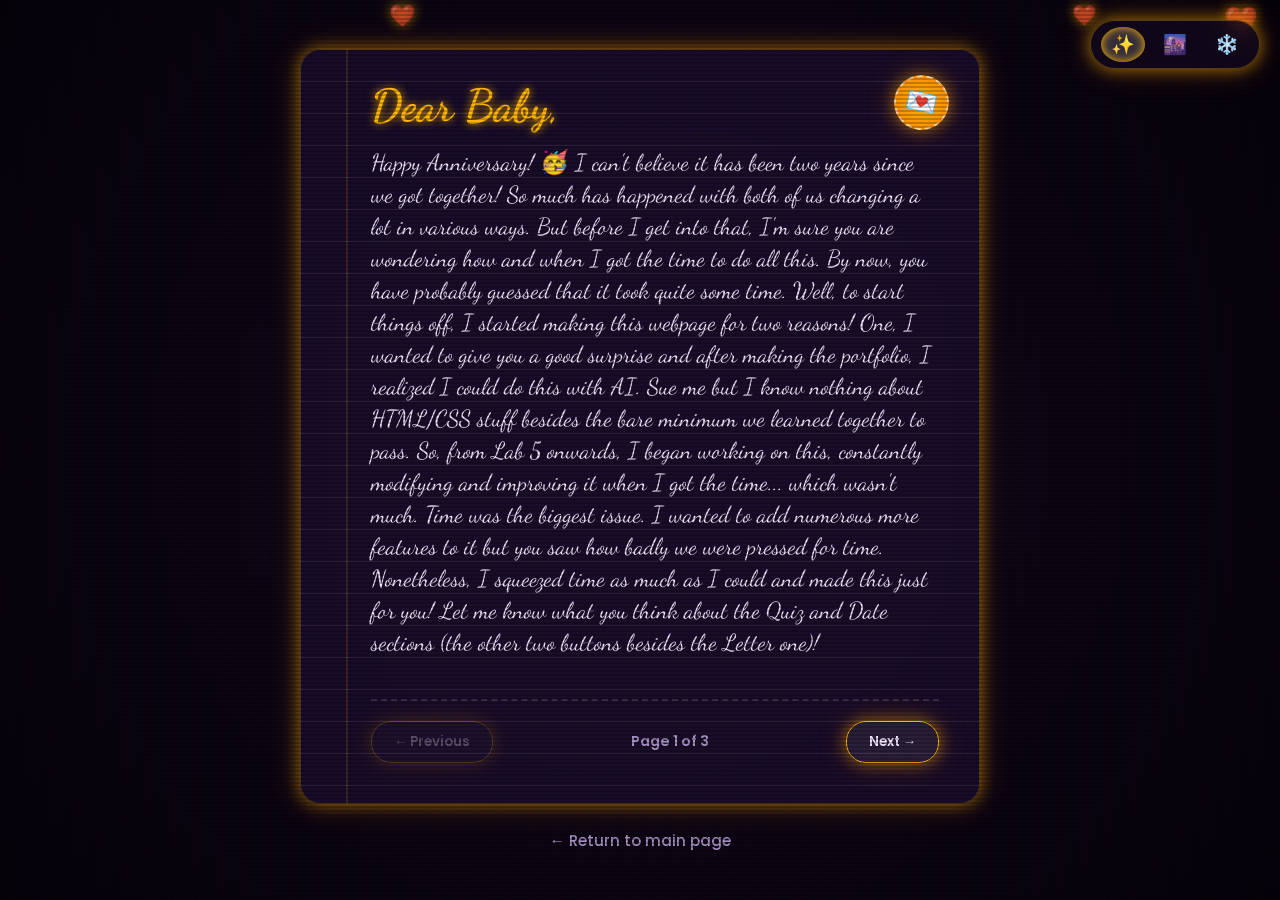
<file: letter.html>
<!DOCTYPE html>
<html lang="en">
<head>
  <meta charset="UTF-8">
  <meta name="viewport" content="width=device-width, initial-scale=1.0">
  <title>A Love Letter For You 💌</title>
  <link rel="stylesheet" href="style.css">
  <link href="https://fonts.googleapis.com/css2?family=Dancing+Script:wght@600;700&family=Poppins:wght@300;400;600&family=Press+Start+2P&display=swap" rel="stylesheet">
  <style>
    .letter-wrapper {
      min-height: 100vh;
      display: flex;
      flex-direction: column;
      justify-content: center;
      align-items: center;
      padding: 30px 20px;
      position: relative;
      z-index: 10;
    }

    /* Theme-Blending Letter Paper Design with Subtle Ruled Lines */
    .notebook-paper {
      max-width: 680px;
      width: 100%;
      min-height: 460px;
      background: var(--card-bg);
      backdrop-filter: blur(15px);
      /* Subtle vertical margin line and horizontal ruled lines that adapt to theme text color opacity */
      background-image:
        linear-gradient(90deg, transparent 45px, rgba(255, 183, 3, 0.15) 45px, rgba(255, 183, 3, 0.15) 47px, transparent 47px),
        repeating-linear-gradient(transparent, transparent 31px, rgba(255, 255, 255, 0.08) 31px, rgba(255, 255, 255, 0.08) 32px);
      background-size: 100% 100%;
      border-radius: 20px;
      border: 1px solid rgba(255, 183, 3, 0.25);
      box-shadow: var(--neon-glow);
      padding: 40px 40px 40px 70px; /* Extra left padding for margin line alignment */
      position: relative;
      color: var(--text-main);
      transform-style: preserve-3d;
      transition: transform 0.6s cubic-bezier(0.25, 1, 0.5, 1), background 0.8s ease, border 0.8s ease;
    }

    /* Decorative Stamp / Wax Seal in the corner */
    .paper-stamp {
      position: absolute;
      top: 25px;
      right: 30px;
      width: 55px;
      height: 55px;
      background: radial-gradient(circle, var(--accent-pink) 0%, var(--accent-red) 100%);
      border-radius: 50%;
      display: flex;
      align-items: center;
      justify-content: center;
      box-shadow: var(--neon-glow);
      font-size: 1.6rem;
      transform: rotate(12deg);
      border: 2px dashed rgba(255, 255, 255, 0.6);
    }

    .letter-page-content {
      display: none;
      animation: paperFlip 0.5s cubic-bezier(0.25, 1, 0.5, 1) forwards;
    }

    .letter-page-content.active {
      display: block;
    }

    @keyframes paperFlip {
      0% {
        opacity: 0;
        transform: rotateX(15deg) translateY(15px);
      }
      100% {
        opacity: 1;
        transform: rotateX(0deg) translateY(0);
      }
    }

    .letter-title {
      font-family: 'Dancing Script', cursive;
      font-size: 2.8rem;
      color: var(--accent-pink);
      text-shadow: 0 0 8px var(--accent-pink);
      margin-bottom: 25px;
      line-height: 32px; /* Matches ruled lines */
    }

    .letter-body {
      font-family: 'Dancing Script', cursive;
      font-size: 1.45rem;
      line-height: 32px; /* Perfectly aligns with background notebook lines (32px) */
      color: var(--text-main);
      margin-bottom: 40px;
    }

    .letter-body p {
      margin-bottom: 32px;
    }

    .letter-footer {
      display: flex;
      justify-content: space-between;
      align-items: center;
      border-top: 2px dashed rgba(255, 255, 255, 0.15);
      padding-top: 20px;
      margin-top: 20px;
    }

    .page-indicator {
      font-family: 'Poppins', sans-serif;
      font-size: 0.9rem;
      font-weight: 600;
      color: var(--text-muted);
    }

    .letter-nav-btn {
      font-family: 'Poppins', sans-serif;
      background: rgba(255, 255, 255, 0.08);
      border: 1px solid var(--accent-pink);
      color: var(--text-main);
      padding: 10px 22px;
      border-radius: 20px;
      font-weight: 600;
      cursor: pointer;
      box-shadow: var(--neon-glow);
      transition: all 0.3s ease;
    }

    .letter-nav-btn:hover:not(:disabled) {
      background: var(--accent-pink);
      color: var(--bg-gradient);
      transform: translateY(-2px);
      box-shadow: 0 0 20px var(--accent-pink);
    }

    .letter-nav-btn:disabled {
      opacity: 0.3;
      cursor: not-allowed;
    }

    .back-link {
      margin-top: 25px;
      display: inline-block;
      color: var(--text-muted);
      text-decoration: none;
      font-size: 0.95rem;
      font-weight: 500;
    }

    .back-link:hover {
      color: var(--accent-pink);
      text-decoration: underline;
    }
  </style>
</head>
<body data-theme="velvet">

  <!-- CRT Screen Overlay -->
  <div class="crt-overlay"></div>

  <!-- Theme Switcher -->
  <div class="theme-switcher">
    <button class="theme-btn active" data-theme="velvet" title="Velvet Eclipse">✨</button>
    <button class="theme-btn" data-theme="synthwave" title="Neon Synthwave">🌆</button>
    <button class="theme-btn" data-theme="frost" title="Nordic Frost">❄️</button>
  </div>

  <div class="heart-bg" id="heartContainer"></div>

  <div class="letter-wrapper">
    <div class="notebook-paper glitch-card">
      <div class="paper-stamp">💌</div>

      <!-- Page 1 -->
      <div class="letter-page-content active" id="page1">
        <h2 class="letter-title">Dear Baby,</h2>
        <div class="letter-body">
          <p>
            Happy Anniversary! 🥳 I can't believe it has been two years since we got together! So much has happened
            with both of us changing a lot in various ways. But before I get into that, I'm sure you are wondering
            how and when I got the time to do all this. By now, you have probably guessed that it took quite some
            time. Well, to start things off, I started making this webpage for two reasons! One, I wanted to give you
            a good surprise and after making the portfolio, I realized I could do this with AI. Sue me but I know
            nothing about HTML/CSS stuff besides the bare minimum we learned together to pass. So, from Lab 5 onwards,
            I began working on this, constantly modifying and improving it when I got the time... which wasn't much.
            Time was the biggest issue. I wanted to add numerous more features to it but you saw how badly we were
            pressed for time. Nonetheless, I squeezed time as much as I could and made this just for you! Let me know what you think
            about the Quiz and Date sections (the other two buttons besides the Letter one)!
          </p>
        </div>
      </div>

      <!-- Page 2 -->
      <div class="letter-page-content" id="page2">
        <h2 class="letter-title">My Eternal Love</h2>
        <div class="letter-body">
          <p>
            You know what's cool about this? I can write each part on each page! And because I'm not restricted here,
            i can type as much as I want! Don't worry, I won't make you read through an essay lmao 🤣 I'm hoping you
            read my letter first before this. You should, considering I would show this webpage as the final gift to
            you!
            We've come a long way! I think we can both clearly say that we have changed a lot in the past two years!
            It feels surreal to think about it. It feels like yesterday when I spoke with you for the first time and
            we walked to New Market together, had our first date before we officially became a couple, announced each
            other as girlfriend and boyfriend casually like we were eating ice cream, and so on! One thing I have to
            say, you have changed a lot for the better! I remember how shy and timid you used to be and look at you
            now! You smack talk people (something I do usually), stand up for yourself (became more confident), deny
            others when they are pushing it too much (you didn't have the heart to deny before), and of course, love
            me in such a special way that nobody else could! If I was given a second chance at life and asked what I
            would do differently, I would probably try to make sure I had more money on me so that I could take you
            out and buy gifts for you. You can say you don't need it but I want to because you deserve it for
            everything you've done for me! Nobody in my entire life has loved me in a way that you have and nobody
            will! That special place in my heart will belong to you, always and forever, my love!
          </p>
        </div>
      </div>

      <!-- Page 3 -->
      <div class="letter-page-content" id="page3">
        <h2 class="letter-title">My Future Wife</h2>
        <div class="letter-body">
          <p>
            Don't worry, this is the last page! I make it any long, you'll murder me for writing essays as letters!
            I know you have heard this before, but I always pray for the both of us! It started as something I felt
            shy about at first but as time went on, it just felt right. Because if there's anyone that I can talk to
            about my personal wants and needs, besides you, it's Allah! And I am and always will be grateful that he
            led me to find you. All the hardships, suffering, pain, journeying, etc. are 5000% worth it for you!
            I think you can understand by now that no amount of words can express how much I love you! I know you are
            skeptical sometimes because so many boys and girls cheat on their loved ones nowadays but I promise you
            here once again! <br>
            1) I promise I will never stop loving you! <br>
            2) I promise I will never leave you! <br>
            3) I promise I will cherish you the way I do now for the rest of eternity! <br>
            4) I promise I will be by your side by the end of time and I pray that I can! <br>
            Trust me when I tell you there is so much more I could write, but it would just become repetitive and
            cumbersome to read through. I know you wouldn't mind and would love to read it anyway... I'm actually
            running out of time so forgive meeeeeeeeee! Oh right! One last thing! You remember the massive 'I love
            you' paragraphs we would give each other in goodnight texts? We haven't done that due to time constraints,
            right? I can't do that in letters properly due to space and time so I will do it here! <br>
            <br>
            I love youuuuuuuuuu, babyyyyyyyyyy! I love youuuuuuuuuu soooooooooo sooooooooooooooo muchhhhhhhhhh,
            babyyyyyyyyyy! I love youuuuuuuuuu, more than my life and more than anything! I love youuuuuuuuuu,
            always and forever, my sweetheart, darling, cutie pie, cupcake, milkshake, ice cream, sugar pie, honey
            bun, apple pie, my true bestie, my love, my hero, my jaan, my loveline, my soulmate, my sunshine, my moon,
            my moonlight, my strawbaby, my prince charming, my princess, my queen, my happiness, my call duck, my
            diamond, my mocha bear, my sweet baby doll, my kuchu-puchu, my smol babyyyyyyyyyy, my hottie, my eternal
            flower, my babyyyyyyyyyy, my angel, my ethereal goddess, my cherry baeeeeeeeeee, my loveliest, sweetest,
            kindest, cutest, most caring, most loving, most beautiful, drop-dead gorgeous, hottest, curviest,
            lust-worthy, drool-worthy, and sexiest girlfriend plus my hottie girlfie plus adorable cutest heroic
            romantic future wife plus kindest sweetest greatest most responsible future mother of our children, my
            everything! 😭😭😭😭😭😚😚😚😚😚🫂🫂🫂🫂🫂💎💎💎💎💎🦆🦆🦆🦆🦆🩷🩷🩷🩷🩷🩷🩷🩷🩷👉👈✨ <br>
            I love youuuuuuuuuu infinitely, amore mio! 😭😭😭😭😭😚😚😚😚😚🩷🩷🩷🩷🩷🩷🩷🩷🩷🩷👉👈✨
          </p>
        </div>
      </div>

      <!-- Page Navigation Footer -->
      <div class="letter-footer">
        <button class="letter-nav-btn" id="prevPageBtn" onclick="changePage(-1)" disabled>← Previous</button>
        <span class="page-indicator" id="pageIndicator">Page 1 of 3</span>
        <button class="letter-nav-btn" id="nextPageBtn" onclick="changePage(1)">Next →</button>
      </div>

    </div>

    <a href="index.html" class="back-link">← Return to main page</a>
  </div>

  <script src="script.js"></script>
  <script>
    let currentPage = 1;
    const totalPages = 3;

    function changePage(direction) {
      const prevBtn = document.getElementById('prevPageBtn');
      const nextBtn = document.getElementById('nextPageBtn');
      const indicator = document.getElementById('pageIndicator');

      // Hide current page
      document.getElementById(`page${currentPage}`).classList.remove('active');

      currentPage += direction;

      // Show new page
      document.getElementById(`page${currentPage}`).classList.add('active');

      indicator.innerText = `Page ${currentPage} of ${totalPages}`;

      prevBtn.disabled = currentPage === 1;
      nextBtn.disabled = currentPage === totalPages;
    }
  </script>
</body>
</html>
</file>
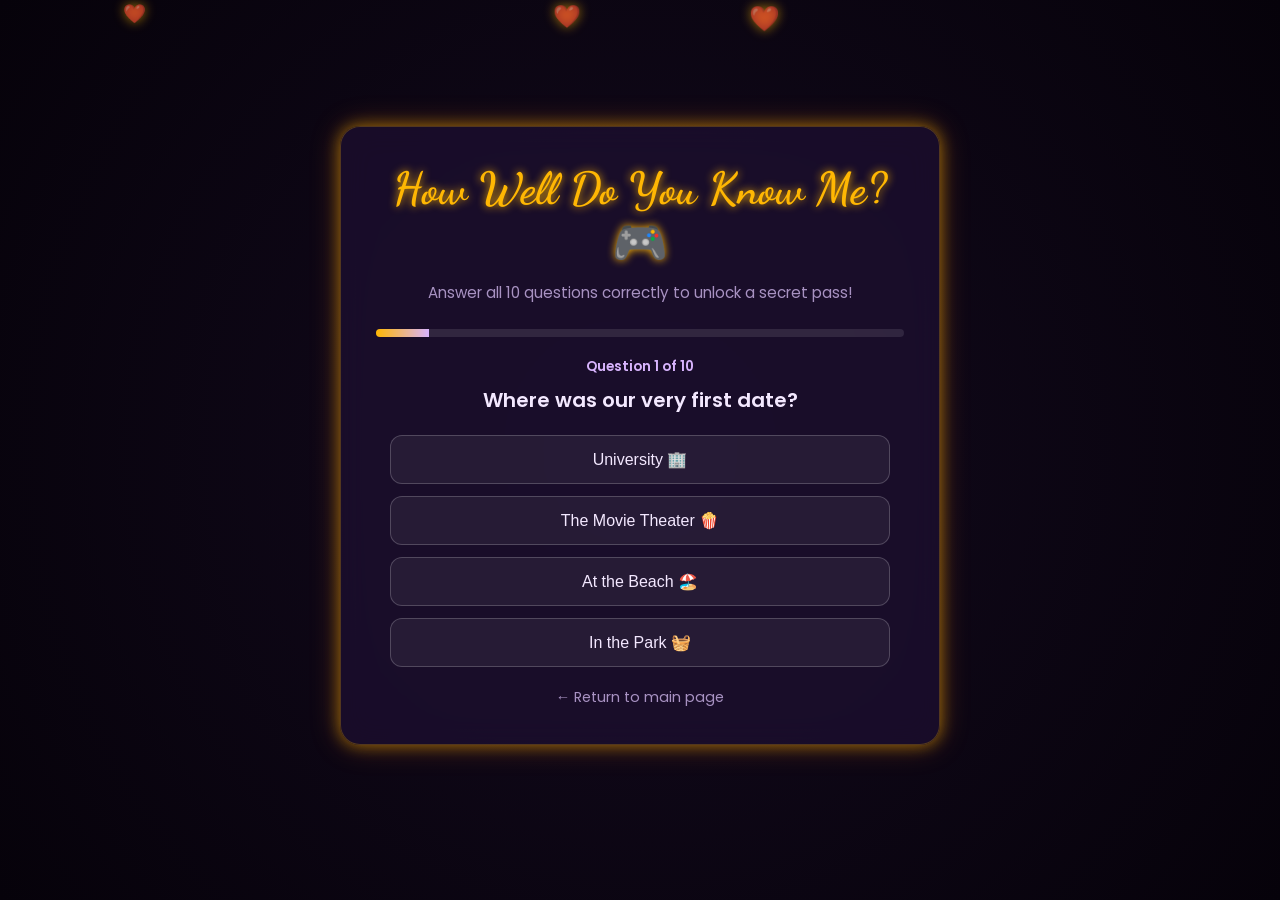
<file: quiz.html>
<!DOCTYPE html>
<html lang="en">
<head>
  <meta charset="UTF-8">
  <meta name="viewport" content="width=device-width, initial-scale=1.0">
  <title>Love Quiz 🎮</title>
  <link rel="stylesheet" href="style.css">
  <link href="https://fonts.googleapis.com/css2?family=Dancing+Script:wght@600;700&family=Poppins:wght@300;400;600&family=Press+Start+2P&display=swap" rel="stylesheet">
  <style>
    .quiz-wrapper {
      min-height: 100vh;
      display: flex;
      flex-direction: column;
      justify-content: center;
      align-items: center;
      padding: 20px;
    }
    .quiz-card-page {
      max-width: 600px;
      width: 90%;
    }
    .back-link {
      margin-top: 20px;
      display: inline-block;
      color: var(--text-muted);
      text-decoration: none;
      font-size: 0.9rem;
    }
    .back-link:hover {
      color: var(--accent-pink);
      text-decoration: underline;
    }
    .opt-container {
      display: flex;
      flex-direction: column;
      gap: 6px;
    }
    .tease-msg {
      color: var(--accent-pink);
      font-size: 0.85rem;
      font-weight: 600;
      text-align: left;
      padding-left: 10px;
      animation: fadeIn 0.3s ease;
    }
    .secret-voucher-card {
      background: linear-gradient(135deg, rgba(255, 183, 3, 0.2), rgba(216, 180, 254, 0.2));
      border: 2px dashed var(--accent-pink);
      border-radius: 16px;
      padding: 25px;
      margin-top: 20px;
      text-align: center;
      box-shadow: var(--neon-glow);
    }
    .voucher-title {
      font-family: 'Dancing Script', cursive;
      font-size: 2.2rem;
      color: var(--accent-pink);
      margin-bottom: 10px;
    }
    .voucher-code {
      display: inline-block;
      background: rgba(0, 0, 0, 0.5);
      border: 1px solid var(--accent-cyan);
      color: var(--accent-cyan);
      padding: 8px 16px;
      border-radius: 8px;
      font-weight: bold;
      letter-spacing: 2px;
      margin: 15px 0 8px 0;
    }
    .voucher-funny-note {
      font-size: 0.8rem;
      color: var(--text-muted);
      font-style: italic;
      margin-top: 4px;
    }
  </style>
</head>
<body data-theme="velvet">

  <div class="heart-bg" id="heartContainer"></div>

  <div class="quiz-wrapper">
    <section class="card quiz-card glitch-card quiz-card-page" id="quizSection">
      <h2 class="glitch-text" data-text="How Well Do You Know Me? 🎮">How Well Do You Know Me? 🎮</h2>
      <p class="section-subtext">Answer all 10 questions correctly to unlock a secret pass!</p>

      <div id="quizContainer">
        <div class="quiz-progress-bar"><div id="quizProgress" style="width: 10%;"></div></div>
        <div class="quiz-question-number" id="quizNum">Question 1 of 10</div>
        <div class="quiz-question" id="quizQuestion">Loading question...</div>
        <div class="quiz-options" id="quizOptions"></div>
      </div>

      <!-- Secret Reward Revealed After Quiz Victory -->
      <div id="secretGallery" class="secret-gallery" style="display: none;">
        <h3 class="glitch-text" data-text="🎉 GRAND SECRET UNLOCKED! 🎉">🎉 GRAND SECRET UNLOCKED! 🎉</h3>
        <p>You know me inside out! Here is your exclusive reward:</p>

        <div class="secret-voucher-card">
          <div class="voucher-title">✨ VIP Velvet Pass ✨</div>
          <p><strong>1x Unlimited Midnight Snack Run & Cuddle Pass</strong></p>
          <p style="font-size: 0.9rem; margin-top: 8px; color: var(--text-muted);">
            Redeemable anytime, anywhere! No arguments allowed. 😘
          </p>
          <div class="voucher-code">CLAIM CODE: LOVE-PERFECT-10</div>
          <p class="voucher-funny-note">⚠️ Disclaimer: Screenshot it before I pretend I never created this pass! 😜</p>
        </div>
      </div>

      <a href="index.html" class="back-link">← Return to main page</a>
    </section>
  </div>

  <script src="script.js"></script>
</body>
</html>
</file>
<file: style.css>
/* ==================================================
   Theme Palette 1: Velvet Eclipse (Default)
   ================================================== */
:root {
  --bg-gradient: radial-gradient(circle at 50% 50%, #130a1e 0%, #06020a 100%);
  --text-main: #f3e8ff;
  --text-muted: #a892c2;
  --accent-pink: #ffb703; /* Radiant Amber Gold */
  --accent-red: #fb8500;
  --accent-cyan: #d8b4fe; /* Electric Amethyst */
  --card-bg: rgba(28, 15, 45, 0.85);
  --timer-bg: rgba(255, 183, 3, 0.12);
  --heart-color: rgba(216, 180, 254, 0.6);
  --glitch-pink: #ffb703;
  --glitch-cyan: #d8b4fe;
  --neon-glow: 0 0 15px rgba(255, 183, 3, 0.5), 0 0 30px rgba(251, 133, 0, 0.3);
}

/* ==================================================
   Theme Palette 2: Neon Synthwave
   ================================================== */
[data-theme="synthwave"] {
  --bg-gradient: radial-gradient(circle at 50% 50%, #200b3b 0%, #090214 100%);
  --text-main: #ffe3fa;
  --text-muted: #bd8eb9;
  --accent-pink: #ff007f; /* Hot Magenta */
  --accent-red: #d9006c;
  --accent-cyan: #00f0ff; /* Electric Cyan */
  --card-bg: rgba(32, 10, 58, 0.85);
  --timer-bg: rgba(255, 0, 127, 0.15);
  --heart-color: rgba(0, 240, 255, 0.6);
  --glitch-pink: #ff007f;
  --glitch-cyan: #00f0ff;
  --neon-glow: 0 0 15px rgba(255, 0, 127, 0.6), 0 0 30px rgba(0, 240, 255, 0.4);
}

/* ==================================================
   Theme Palette 3: Nordic Frost
   ================================================== */
[data-theme="frost"] {
  --bg-gradient: radial-gradient(circle at 50% 50%, #0a192f 0%, #020c1b 100%);
  --text-main: #e6f1ff;
  --text-muted: #8892b0;
  --accent-pink: #64ffda; /* Frost Teal */
  --accent-red: #00b4d8;
  --accent-cyan: #90e0ef;
  --card-bg: rgba(13, 27, 42, 0.85);
  --timer-bg: rgba(100, 255, 218, 0.12);
  --heart-color: rgba(100, 255, 218, 0.5);
  --glitch-pink: #64ffda;
  --glitch-cyan: #90e0ef;
  --neon-glow: 0 0 15px rgba(100, 255, 218, 0.5), 0 0 30px rgba(0, 180, 216, 0.3);
}

/* ==================================================
   Cyber Pixel Mode Palette & Retro Aesthetics
   ================================================== */
[data-theme="cyberpixel"] {
  --bg-gradient: radial-gradient(circle at 50% 50%, #0d0221 0%, #05010e 100%);
  --text-main: #00ffcc;
  --text-muted: #80ffea;
  --accent-pink: #ff0055;
  --accent-red: #ff0055;
  --accent-cyan: #00ffcc;
  --card-bg: rgba(13, 2, 33, 0.95);
  --timer-bg: rgba(0, 255, 204, 0.15);
  --heart-color: rgba(0, 255, 204, 0.6);
  --glitch-pink: #ff0055;
  --glitch-cyan: #00ffcc;
  --neon-glow: 0 0 15px rgba(0, 255, 204, 0.6), 0 0 30px rgba(255, 0, 85, 0.4);
}

[data-theme="cyberpixel"] * {
  font-family: 'Press Start 2P', monospace, cursive !important;
  letter-spacing: -0.5px;
}

[data-theme="cyberpixel"] .card {
  border: 4px solid var(--accent-cyan);
  box-shadow: 6px 6px 0px var(--accent-pink), -6px -6px 0px var(--accent-cyan);
  border-radius: 0px !important;
}

[data-theme="cyberpixel"] .coverflow-slide {
  border: 3px solid var(--accent-cyan);
  border-radius: 0px !important;
}

[data-theme="cyberpixel"] .pulse-button {
  border-radius: 0px !important;
  box-shadow: 4px 4px 0px var(--accent-pink);
}

* {
  box-sizing: border-box;
  margin: 0;
  padding: 0;
}

body {
  font-family: 'Poppins', sans-serif;
  background: var(--bg-gradient);
  color: var(--text-main);
  min-height: 100vh;
  overflow-x: hidden;
  position: relative;
  transition: background 0.8s ease-in-out, color 0.8s ease-in-out;
}

/* CRT Scanlines Overlay */
.crt-overlay {
  position: fixed;
  top: 0; left: 0; width: 100vw; height: 100vh;
  background: linear-gradient(rgba(18, 16, 16, 0) 50%, rgba(0, 0, 0, 0.3) 50%), linear-gradient(90deg, rgba(255, 0, 0, 0.03), rgba(0, 255, 0, 0.01), rgba(0, 0, 255, 0.03));
  background-size: 100% 4px, 6px 100%;
  z-index: 999;
  pointer-events: none;
  opacity: 0.7;
}

body.theme-transitioning::before {
  animation: themeGlitchFlash 0.4s cubic-bezier(0.25, 0.46, 0.45, 0.94);
}

@keyframes themeGlitchFlash {
  0% { opacity: 0.6; filter: invert(0%); }
  25% { opacity: 0.9; filter: invert(20%) hue-rotate(90deg); }
  50% { opacity: 0.3; filter: invert(0%); }
  75% { opacity: 0.85; filter: invert(15%) hue-rotate(-90deg); }
  100% { opacity: 0.6; filter: invert(0%); }
}

/* Theme Switcher Controls */
.theme-switcher {
  position: fixed;
  top: 20px;
  right: 20px;
  z-index: 1000;
  display: flex;
  gap: 8px;
  background: rgba(19, 10, 30, 0.75);
  backdrop-filter: blur(12px);
  padding: 6px 10px;
  border-radius: 30px;
  border: 1px solid rgba(255, 183, 3, 0.3);
  box-shadow: var(--neon-glow);
}

.theme-btn {
  background: transparent;
  border: none;
  font-size: 1.2rem;
  cursor: pointer;
  padding: 6px 10px;
  border-radius: 50%;
  transition: all 0.3s cubic-bezier(0.175, 0.885, 0.32, 1.275);
}

.theme-btn:hover {
  transform: scale(1.25) rotate(12deg);
  filter: drop-shadow(0 0 8px var(--accent-pink));
}

.theme-btn.active {
  background: rgba(255, 255, 255, 0.15);
  box-shadow: inset 0 0 10px var(--accent-pink);
}

/* Custom Heart Trail Cursor */
.cursor-heart {
  position: fixed;
  pointer-events: none;
  font-size: 16px;
  z-index: 99999;
  animation: cursorFade 0.8s ease-out forwards;
}

@keyframes cursorFade {
  0% {
    opacity: 1;
    transform: translate(-50%, -50%) scale(1.2);
    filter: drop-shadow(0 0 5px var(--accent-pink));
  }
  100% {
    opacity: 0;
    transform: translate(-50%, -100%) scale(0.3);
  }
}

/* Floating Hearts Background */
.heart-bg {
  position: fixed;
  top: 0;
  left: 0;
  width: 100%;
  height: 100%;
  pointer-events: none;
  z-index: 0;
}

.floating-heart {
  position: absolute;
  color: var(--heart-color);
  font-size: 20px;
  filter: drop-shadow(0 0 6px var(--accent-pink));
  animation: floatUp 6s linear infinite;
  transition: color 0.8s ease;
}

@keyframes floatUp {
  0% {
    transform: translateY(100vh) scale(0.5) rotate(0deg);
    opacity: 0.8;
  }
  100% {
    transform: translateY(-10vh) scale(1.3) rotate(360deg);
    opacity: 0;
  }
}

/* Header */
.hero {
  text-align: center;
  padding: 60px 20px 20px;
  position: relative;
  z-index: 10;
}

.hero h1 {
  font-family: 'Dancing Script', cursive;
  font-size: 3.8rem;
  color: var(--text-main);
  text-shadow: 0 0 10px var(--accent-pink), 0 0 20px var(--accent-pink);
  letter-spacing: 1px;
}

.subtitle {
  font-size: 1.1rem;
  color: var(--text-muted);
  margin-top: 10px;
}

.timer-box {
  margin-top: 25px;
  font-weight: 600;
  background: var(--timer-bg);
  backdrop-filter: blur(10px);
  display: inline-block;
  padding: 12px 30px;
  border-radius: 30px;
  border: 1px solid rgba(255, 183, 3, 0.35);
  box-shadow: var(--neon-glow);
  letter-spacing: 1px;
}

/* Layout */
.container {
  max-width: 1000px;
  margin: 0 auto;
  padding: 20px;
  position: relative;
  z-index: 10;
}

/* Card Styling */
.card {
  background: var(--card-bg);
  backdrop-filter: blur(15px);
  padding: 35px;
  border-radius: 20px;
  border: 1px solid rgba(255, 183, 3, 0.25);
  box-shadow: var(--neon-glow);
  margin-bottom: 30px;
  text-align: center;
  position: relative;
  overflow: hidden;
}

.section-subtext {
  font-size: 0.95rem;
  color: var(--text-muted);
  margin-bottom: 25px;
}

/* ==================================================
   ENHANCED GAME GLITCH ANIMATIONS & RGB SPLITS
   ================================================== */
.glitch-text {
  position: relative;
  display: inline-block;
}

.glitch-text::before,
.glitch-text::after {
  content: attr(data-text);
  position: absolute;
  top: 0; left: 0; width: 100%; height: 100%;
  clip: rect(0, 0, 0, 0);
}

.glitch-text::before {
  left: -2px;
  text-shadow: 2px 0 var(--glitch-cyan);
  animation: glitch-anim-1 2s infinite linear alternate-reverse;
}

.glitch-text::after {
  left: 2px;
  text-shadow: -2px 0 var(--glitch-pink);
  animation: glitch-anim-2 3s infinite linear alternate-reverse;
}

@keyframes glitch-anim-1 {
  0% { clip: rect(10px, 9999px, 30px, 0); transform: skew(0.3deg); }
  20% { clip: rect(40px, 9999px, 15px, 0); transform: skew(-0.5deg); }
  40% { clip: rect(25px, 9999px, 50px, 0); transform: skew(0.8deg); }
  60% { clip: rect(60px, 9999px, 10px, 0); transform: skew(-0.2deg); }
  80% { clip: rect(15px, 9999px, 35px, 0); transform: skew(0.4deg); }
  100% { clip: rect(30px, 9999px, 55px, 0); transform: skew(-0.6deg); }
}

@keyframes glitch-anim-2 {
  0% { clip: rect(45px, 9999px, 15px, 0); transform: skew(-0.4deg); }
  20% { clip: rect(10px, 9999px, 35px, 0); transform: skew(0.6deg); }
  40% { clip: rect(50px, 9999px, 20px, 0); transform: skew(-0.8deg); }
  60% { clip: rect(20px, 9999px, 60px, 0); transform: skew(0.3deg); }
  80% { clip: rect(35px, 9999px, 25px, 0); transform: skew(-0.5deg); }
  100% { clip: rect(15px, 9999px, 40px, 0); transform: skew(0.2deg); }
}

/* Glitch Card Flash Effect */
.glitch-card:hover {
  animation: cardJitter 0.25s infinite ease-in-out;
}

@keyframes cardJitter {
  0% { transform: translate(0, 0); }
  25% { transform: translate(-2px, 1px); }
  50% { transform: translate(1px, -2px); }
  75% { transform: translate(-1px, -1px); }
  100% { transform: translate(0, 0); }
}

/* Love Letter Section */
.love-letter {
  position: relative;
  overflow: hidden;
  z-index: 15;
}

.pulsing-heart-bg {
  position: absolute;
  top: 50%;
  left: 50%;
  transform: translate(-50%, -50%) scale(1);
  font-size: 15rem;
  color: rgba(255, 183, 3, 0.06);
  pointer-events: none;
  z-index: 0;
  animation: heartBeat 1.8s ease-in-out infinite;
  user-select: none;
  filter: drop-shadow(0 0 20px var(--accent-pink));
}

@keyframes heartBeat {
  0% { transform: translate(-50%, -50%) scale(0.85); }
  15% { transform: translate(-50%, -50%) scale(1.15); }
  30% { transform: translate(-50%, -50%) scale(0.95); }
  45% { transform: translate(-50%, -50%) scale(1.25); }
  60% { transform: translate(-50%, -50%) scale(0.9); }
  100% { transform: translate(-50%, -50%) scale(0.85); }
}

.love-letter h2, .gallery-section h2, .bucket-list-section h2, .quiz-card h2 {
  font-family: 'Dancing Script', cursive;
  font-size: 2.8rem;
  color: var(--accent-pink);
  text-shadow: 0 0 8px var(--accent-pink);
  margin-bottom: 10px;
  position: relative;
  z-index: 1;
}

.love-letter p {
  line-height: 1.8;
  font-size: 1.1rem;
  color: var(--text-main);
  position: relative;
  z-index: 1;
}

/* 3D Coverflow Carousel Engine */
.gallery-section {
  text-align: center;
  margin-top: 40px;
  position: relative;
  z-index: 5;
}

.gallery-instruction {
  font-size: 0.9rem;
  color: var(--text-muted);
  margin-bottom: 25px;
  font-weight: 500;
}

.coverflow-wrapper {
  position: relative;
  display: flex;
  align-items: center;
  justify-content: center;
  width: 100%;
}

.coverflow-container {
  width: 100%;
  max-width: 850px;
  height: 380px;
  perspective: 1000px;
  position: relative;
  overflow: hidden;
  user-select: none;
  cursor: grab;
}

.coverflow-track {
  width: 100%;
  height: 100%;
  position: relative;
  transform-style: preserve-3d;
}

.coverflow-slide {
  position: absolute;
  top: 50%;
  left: 50%;
  width: 280px;
  height: 320px;
  margin-left: -140px;
  margin-top: -160px;
  background: var(--card-bg);
  backdrop-filter: blur(10px);
  border-radius: 16px;
  padding: 12px;
  box-shadow: 0 10px 30px rgba(0, 0, 0, 0.5);
  transition: transform 0.5s cubic-bezier(0.25, 1, 0.5, 1), opacity 0.5s ease;
  transform-style: preserve-3d;
  cursor: pointer;
  border: 1px solid rgba(255, 255, 255, 0.1);
}

.coverflow-slide img {
  width: 100%;
  height: 220px;
  object-fit: cover;
  border-radius: 10px;
  pointer-events: none;
}

.coverflow-slide p {
  margin-top: 14px;
  font-family: 'Dancing Script', cursive;
  font-size: 1.4rem;
  font-weight: 700;
  color: var(--text-main);
  text-align: center;
}

.coverflow-slide.active {
  border-color: var(--accent-pink);
  box-shadow: var(--neon-glow);
}

/* Enhanced Arrow Click States & Animation Feedback */
.coverflow-arrow {
  position: absolute;
  top: 50%;
  transform: translateY(-50%);
  background: rgba(19, 10, 30, 0.85);
  border: 1px solid var(--accent-pink);
  width: 50px;
  height: 50px;
  border-radius: 50%;
  font-size: 1.3rem;
  color: var(--accent-pink);
  cursor: pointer;
  z-index: 100;
  box-shadow: var(--neon-glow);
  transition: transform 0.15s ease, background 0.15s ease, color 0.15s ease, box-shadow 0.15s ease;
}

.coverflow-arrow.prev { left: -10px; }
.coverflow-arrow.next { right: -10px; }

.coverflow-arrow:active, .coverflow-arrow.clicked {
  transform: translateY(-50%) scale(0.8);
  background: var(--accent-pink);
  color: var(--bg-gradient);
  box-shadow: 0 0 25px var(--accent-pink);
}

/* Pop Animation for Center Active Card */
@keyframes cardPop {
  0% { transform: translateX(0px) translateZ(80px) rotateY(0deg) scale(0.95); }
  50% { transform: translateX(0px) translateZ(120px) rotateY(0deg) scale(1.06); }
  100% { transform: translateX(0px) translateZ(100px) rotateY(0deg) scale(1); }
}

.coverflow-slide.active-pop {
  animation: cardPop 0.35s cubic-bezier(0.175, 0.885, 0.32, 1.275) forwards;
}

.coverflow-counter {
  margin-top: 15px;
  font-size: 0.95rem;
  font-weight: 600;
  color: var(--text-muted);
}

/* Interactive Future Bucket List Grid & Distinct Animations */
.bucket-grid {
  display: grid;
  grid-template-columns: repeat(auto-fit, minmax(260px, 1fr));
  gap: 15px;
  margin-top: 10px;
}

.bucket-item {
  background: rgba(255, 255, 255, 0.05);
  border: 1px solid rgba(255, 255, 255, 0.15);
  padding: 16px;
  border-radius: 14px;
  display: flex;
  align-items: center;
  gap: 12px;
  cursor: pointer;
  transition: all 0.3s ease;
  position: relative;
  overflow: hidden;
}

.bucket-item:hover {
  background: rgba(255, 183, 3, 0.15);
  border-color: var(--accent-pink);
  transform: translateY(-2px);
}

.bucket-item.completed {
  background: rgba(216, 180, 254, 0.2);
  border-color: var(--accent-cyan);
  opacity: 0.9;
}

.bucket-item.completed .bucket-text {
  text-decoration: line-through;
  color: var(--text-muted);
}

.bucket-icon { font-size: 1.8rem; display: inline-block; }
.bucket-text { font-size: 0.95rem; text-align: left; }

/* Bucket Item Animations */
.bucket-item.anim-flight.completed .bucket-icon {
  animation: flyAcross 1.2s ease-in-out forwards;
}
@keyframes flyAcross {
  0% { transform: translate(0, 0) rotate(0deg) scale(1); }
  50% { transform: translate(120px, -30px) rotate(15deg) scale(1.3); opacity: 0.8; }
  100% { transform: translate(250px, -60px) rotate(25deg) scale(0.5); opacity: 0; }
}

.bucket-item.anim-stargaze.completed .bucket-icon {
  animation: starPulse 1s ease-in-out infinite alternate;
}
@keyframes starPulse {
  0% { transform: scale(1) rotate(0deg); filter: drop-shadow(0 0 2px var(--accent-cyan)); }
  100% { transform: scale(1.4) rotate(20deg); filter: drop-shadow(0 0 15px #ffffff); }
}

.bucket-item.anim-cook.completed {
  animation: roadRumble 0.3s ease-in-out infinite;
}
@keyframes roadRumble {
  0% { transform: translate(0, 0); }
  25% { transform: translate(-2px, 1px); }
  50% { transform: translate(2px, -1px); }
  75% { transform: translate(-1px, -2px); }
  100% { transform: translate(0, 0); }
}

.bucket-item.anim-concert.completed .bucket-icon {
  animation: rockOut 0.2s ease-in-out infinite;
}
@keyframes rockOut {
  0% { transform: rotate(-15deg) scale(1); }
  50% { transform: rotate(15deg) scale(1.2); }
  100% { transform: rotate(-15deg) scale(1); }
}

.bucket-item.anim-camper.completed .bucket-icon {
  animation: vanRoll 0.8s ease-in-out infinite;
}
@keyframes vanRoll {
  0%, 100% { transform: translateY(0) rotate(0deg); }
  50% { transform: translateY(-8px) rotate(-5deg); }
}

.bucket-item.anim-tattoo.completed .bucket-icon {
  animation: heartFloatUp 1s ease-out forwards;
}
@keyframes heartFloatUp {
  0% { transform: scale(1); }
  50% { transform: scale(1.4) translateY(-10px); }
  100% { transform: scale(1) translateY(0); }
}

/* Mini-Game Quiz */
.quiz-progress-bar {
  width: 100%; height: 8px;
  background: rgba(255, 255, 255, 0.1);
  border-radius: 10px;
  overflow: hidden;
  margin-bottom: 20px;
}

#quizProgress {
  height: 100%;
  background: linear-gradient(90deg, var(--accent-pink), var(--accent-cyan));
  transition: width 0.4s ease;
}

.quiz-question-number {
  font-size: 0.85rem;
  color: var(--accent-cyan);
  font-weight: 600;
  margin-bottom: 8px;
}

.quiz-question {
  font-size: 1.25rem;
  font-weight: 600;
  margin-bottom: 20px;
}

.quiz-options {
  display: flex;
  flex-direction: column;
  gap: 12px;
  max-width: 500px;
  margin: 0 auto;
}

.quiz-opt {
  background: rgba(255, 255, 255, 0.06);
  border: 1px solid rgba(255, 255, 255, 0.2);
  color: var(--text-main);
  padding: 14px 20px;
  border-radius: 12px;
  font-size: 1rem;
  cursor: pointer;
  transition: all 0.25s ease;
}

.quiz-opt:hover {
  background: rgba(255, 183, 3, 0.2);
  border-color: var(--accent-pink);
}

.quiz-opt.correct {
  background: rgba(255, 183, 3, 0.4) !important;
  border-color: var(--accent-pink) !important;
}

.quiz-opt.wrong {
  background: rgba(255, 0, 85, 0.4) !important;
  border-color: var(--accent-red) !important;
}

/* Secret Gallery */
.secret-gallery {
  margin-top: 15px;
  animation: fadeIn 0.8s ease forwards;
}

.secret-grid {
  display: grid;
  grid-template-columns: repeat(auto-fit, minmax(200px, 1fr));
  gap: 15px;
  margin-top: 20px;
}

.secret-card {
  background: rgba(0, 0, 0, 0.4);
  border: 1px solid var(--accent-cyan);
  padding: 10px;
  border-radius: 12px;
}

.secret-card img {
  width: 100%;
  height: 180px;
  object-fit: cover;
  border-radius: 8px;
}

.secret-card p {
  margin-top: 8px;
  font-family: 'Dancing Script', cursive;
  font-size: 1.2rem;
}

/* Lightbox Modal */
.lightbox {
  display: none;
  position: fixed;
  top: 0; left: 0; width: 100%; height: 100%;
  background: rgba(6, 2, 10, 0.94);
  z-index: 20000;
  justify-content: center;
  align-items: center;
  flex-direction: column;
  backdrop-filter: blur(10px);
}

.lightbox-close {
  position: absolute;
  top: 20px; right: 30px;
  font-size: 35px;
  color: var(--accent-pink);
  cursor: pointer;
}

.lightbox img {
  max-width: 90%;
  max-height: 75vh;
  border-radius: 12px;
  border: 2px solid var(--accent-pink);
}

.lightbox p {
  color: var(--text-main);
  font-family: 'Dancing Script', cursive;
  font-size: 2.2rem;
  margin-top: 15px;
}

/* Glitch Pulse Button */
.surprise-section {
  text-align: center;
  margin: 60px 0 40px;
}

.pulse-button {
  background: transparent;
  color: var(--text-main);
  border: 2px solid var(--accent-pink);
  padding: 18px 50px;
  font-size: 1.3rem;
  font-weight: 600;
  border-radius: 50px;
  cursor: pointer;
  letter-spacing: 2px;
  box-shadow: var(--neon-glow);
  transition: all 0.3s ease;
}

.pulse-button:hover {
  color: #fff;
  border-color: var(--accent-cyan);
  box-shadow: 0 0 25px var(--accent-pink), 0 0 50px var(--accent-cyan);
  transform: translateY(-3px) scale(1.05);
}

/* Gift Box Modal */
.gift-modal-overlay {
  display: none;
  position: fixed;
  top: 0; left: 0; width: 100vw; height: 100vh;
  background: rgba(5, 1, 14, 0.85);
  backdrop-filter: blur(12px);
  z-index: 50000;
  justify-content: center;
  align-items: center;
  perspective: 1000px;
}

.gift-modal-overlay.active {
  display: flex;
}

.gift-box-container {
  position: relative;
  width: 320px; height: 320px;
  display: flex;
  justify-content: center;
  align-items: center;
  transform-style: preserve-3d;
}

.gift-lid {
  position: absolute;
  top: 40px; width: 220px; height: 60px;
  background: #ff0055;
  border: 3px solid #00ffcc;
  border-radius: 8px;
  box-shadow: 0 0 20px #ff0055;
  z-index: 3;
  transform-origin: top center;
  transition: transform 0.8s cubic-bezier(0.175, 0.885, 0.32, 1.275);
}

.gift-box-body {
  position: absolute;
  bottom: 40px; width: 200px; height: 160px;
  background: #0d0221;
  border: 3px solid #00ffcc;
  border-radius: 8px;
  z-index: 1;
}

.gift-card-content {
  position: absolute;
  width: 280px;
  background: rgba(13, 2, 33, 0.95);
  border: 2px solid #00ffcc;
  border-radius: 16px;
  padding: 25px 20px;
  text-align: center;
  z-index: 2;
  opacity: 0;
  transform: scale(0.2) translateY(100px);
  transition: all 0.8s cubic-bezier(0.34, 1.56, 0.64, 1);
}

.gift-modal-overlay.open .gift-lid {
  transform: translateY(-120px) rotateX(-110deg);
  opacity: 0;
}

.gift-modal-overlay.open .gift-card-content {
  opacity: 1;
  transform: scale(1) translateY(-20px);
}

.gift-close-btn {
  background: #ff0055;
  color: #fff;
  border: none;
  padding: 10px 24px;
  border-radius: 20px;
  font-weight: bold;
  cursor: pointer;
  margin-top: 15px;
}
</file>
